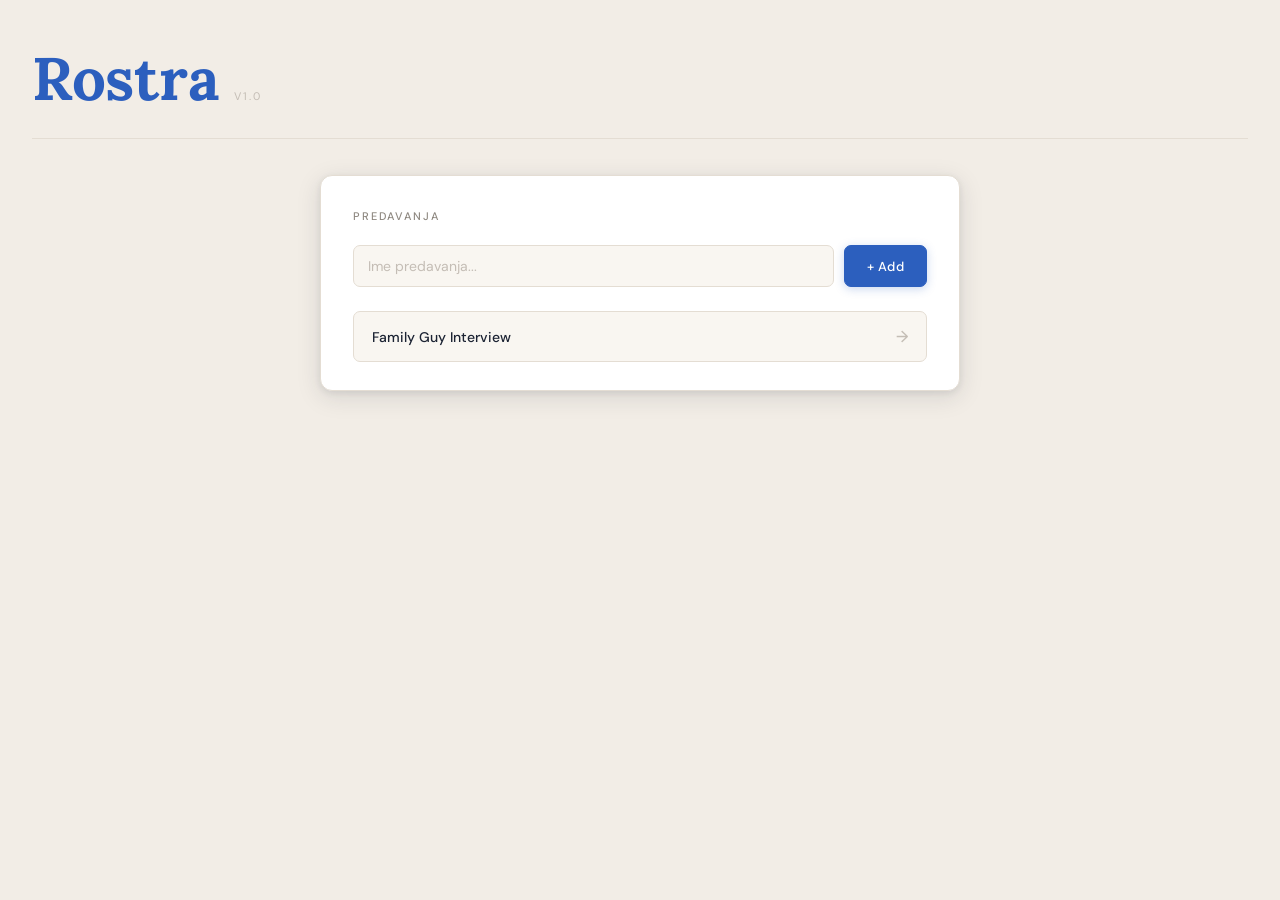
<file: frontend/menu.html>
<!doctype html>
<html lang="en">
  <head>
    <meta charset="UTF-8" />
    <meta name="viewport" content="width=device-width, initial-scale=1.0" />
    <title>Rostra — Menu</title>
    <link rel="stylesheet" href="style.css" />
  </head>
  <body>
    <header>
      <h1><span>Rostra</span></h1>
      <span class="version">v1.0</span>
    </header>

    <div class="main">
      <div class="menu-card">
        <div class="menu-header">
          <span class="ocr-label">Predavanja</span>
        </div>

        <form class="menu-add" id="addForm">
          <input
            type="text"
            id="predavanjeName"
            class="menu-input"
            placeholder="Ime predavanja..."
            autocomplete="off"
            required
          />
          <button type="submit" class="btn btn-primary menu-add-btn">
            + Add
          </button>
        </form>

        <ul class="menu-list" id="predavanjaList">
          <!-- HARDCODED PREDAVANJE -->
          <li class="menu-item" data-static="true">
            <a class="menu-item-link" href="video.html">Family Guy Interview</a>
          </li>
        </ul>

        <div class="menu-empty" id="menuEmpty">
          No predavanja yet. Add one above.
        </div>
      </div>
    </div>
    <script src="menu.js"></script>
  </body>
</html>
</file>
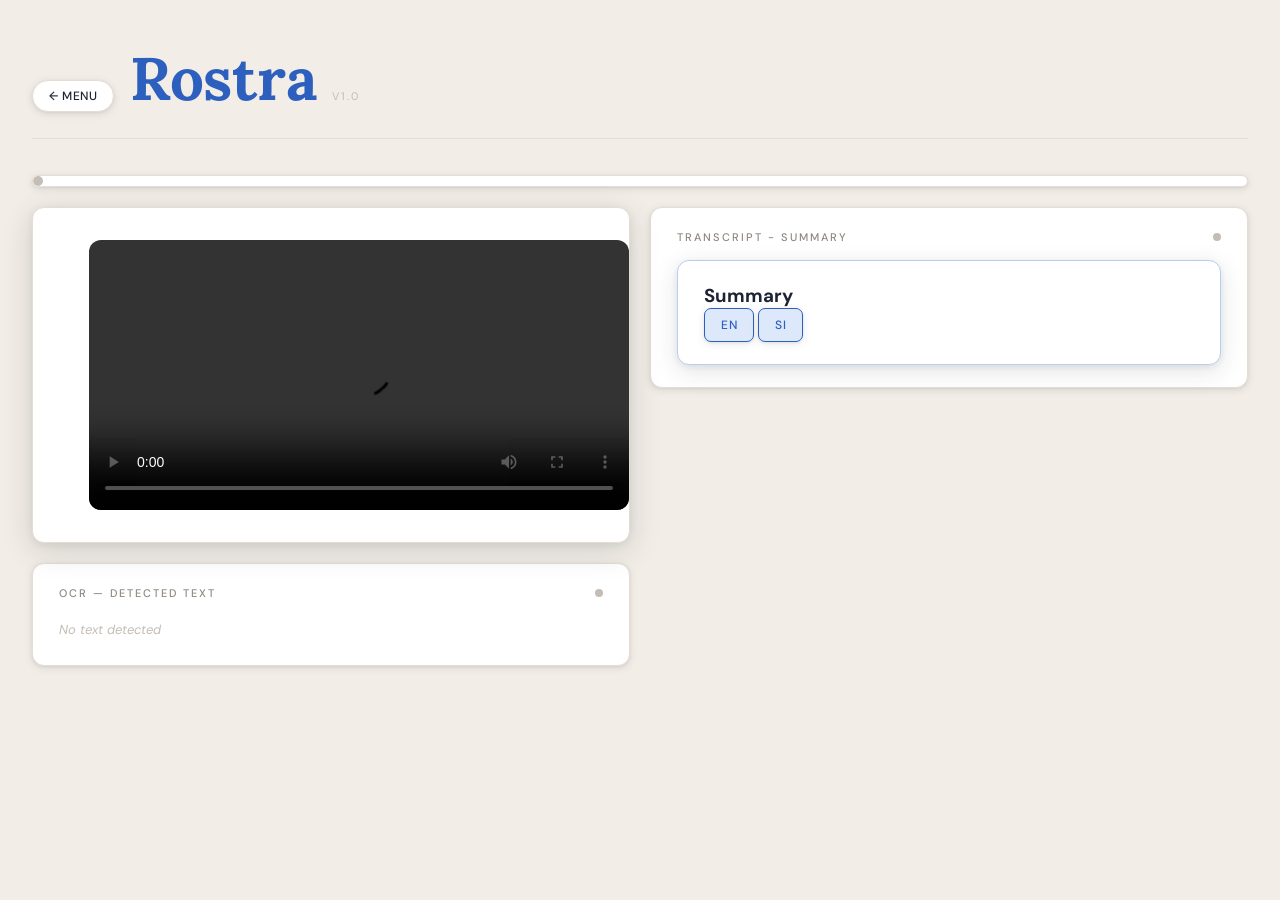
<file: frontend/video.html>
<!doctype html>
<html lang="en">
  <head>
    <meta charset="UTF-8" />
    <meta name="viewport" content="width=device-width, initial-scale=1.0" />
    <title>Rostra</title>
    <link rel="stylesheet" href="style.css" />
  </head>
  <body>
    <header>
      <a href="menu.html" class="back-link">← Menu</a>
      <h1><span>Rostra</span></h1>
      <span class="version">v1.0</span>
      <span class="predavanje-title" id="predavanjeTitle"></span>
    </header>

    <div class="main">
      <div class="info-card">
        <div class="info-left">
          <div class="status-dot" id="statusDot"></div>
        </div>
        <div style="display: flex; gap: 8px; align-items: center"></div>
      </div>

      <!-- Two column layout -->
      <div class="columns">
        <!-- Left: video + controls + OCR -->
        <div class="col-left">
          <div class="video-wrap" id="videoWrap">
            <div class="video-placeholder" id="placeholder">
              <svg
                width="48"
                height="48"
                viewBox="0 0 24 24"
                fill="none"
                stroke="currentColor"
                stroke-width="1.5"
              ></svg>
            </div>

            <video
              id="videoPlayer"
              controls
              style="width: 100%; border-radius: 12px"
            >
              <source src="FamilyGuy9-11.mp4" type="video/mp4" />

              <track
                kind="captions"
                srclang="en"
                label="English"
                src="familyguy9-11_en.vtt"
                type="text/vtt"
                default=""
              />

              <track
                kind="subtitles"
                srclang="sl"
                label="Slovenian"
                src="familyguy9-11_sl.vtt"
                type="text/vtt"
              />

              Your browser does not support video.
            </video>
          </div>

          <div class="ocr-card">
            <div class="ocr-header">
              <span class="ocr-label">OCR — detected text</span>
              <div class="ocr-dot" id="ocrDot"></div>
            </div>
            <div class="ocr-text" id="ocrText">
              <span class="ocr-empty">No text detected</span>
            </div>
          </div>
        </div>

        <!-- Right: transcript -->
        <div class="col-right">
          <div class="transcript-card">
            <div class="ocr-header">
              <span class="ocr-label">Transcript - summary </span>
              <div class="ocr-dot" id="transcriptDot"></div>
            </div>
            <div class="summary-card">
              <h3>Summary</h3>

              <div>
                <button class="refresh-btn connect-btn" onclick="setLang('en')">
                  EN
                </button>
                <button class="refresh-btn connect-btn" onclick="setLang('si')">
                  SI
                </button>
              </div>

              <p id="summaryText"></p>
            </div>
          </div>
        </div>
      </div>
    </div>
    <script>
      const summaries = {
        en: "In a political-style interview, Mrs. Griffin gives overly short and vague answers to serious civic questions. Instead of clear plans, her responses are random or inappropriate references (like “9/11”), creating a satirical effect that mocks shallow political communication.",
        si: "V političnem intervjuju gospa Griffin na resna vprašanja o kriminalu, okolju in prometu odgovarja zelo kratko in nesmiselno. Namesto konkretnih načrtov daje nepovezane ali neprimerne odgovore (npr. “11. september”), kar ustvarja satiričen učinek in se norčuje iz površnih političnih odgovorov.",
      };

      function setLang(lang) {
        document.getElementById("summaryText").innerText = summaries[lang];
      }
    </script>
  </body>
</html>
</file>
<file: frontend/style.css>
@import url('https://fonts.googleapis.com/css2?family=Lora:wght@600;700&family=DM+Sans:wght@400;500&display=swap');

*, *::before, *::after { box-sizing: border-box; margin: 0; padding: 0; }

:root {
  --bg: #f2ede6;
  --surface: #ffffff;
  --surface-2: #f9f6f1;
  --border: #e4ddd3;
  --border-hover: #b8cef0;
  --accent: #2c5fbe;
  --accent-light: #dde8fb;
  --accent-hover: #1e47a0;
  --text: #1c2333;
  --muted: #8e8880;
  --muted-light: #c4bdb5;
  --danger: #b94040;
  --danger-light: #fdeaea;
  --green: #2a8a5e;
  --green-light: #d4f0e4;
  --shadow-sm: 0 2px 8px rgba(28,35,51,0.10), 0 1px 3px rgba(28,35,51,0.07);
  --shadow-md: 0 6px 24px rgba(28,35,51,0.13), 0 2px 6px rgba(28,35,51,0.08);
  --radius: 12px;
  --radius-sm: 7px;
}

body {
  background: var(--bg);
  color: var(--text);
  font-family: 'DM Sans', sans-serif;
  min-height: 100vh;
  display: flex;
  flex-direction: column;
  align-items: center;
  padding: 40px 32px;
}

/* Header */
header {
  width: 100%;
  max-width: 1600px;
  display: flex;
  align-items: baseline;
  gap: 16px;
  margin-bottom: 36px;
  border-bottom: 1.5px solid var(--border);
  padding-bottom: 22px;
}

h1 {
  font-family: 'Lora', serif;
  font-size: 60px;
  font-weight: 700;
  letter-spacing: -0.3px;
  color: var(--text);
}

h1 span { color: var(--accent); }

.version {
  font-size: 11px;
  color: var(--muted-light);
  letter-spacing: 2px;
  text-transform: uppercase;
}

/* Main grid */
.main {
  width: 100%;
  max-width: 1600px;
  display: grid;
  gap: 20px;
}

/* Info card */
.info-card {
  background: var(--surface);
  border: 1.5px solid var(--border);
  border-radius: var(--radius);
  padding: 0;
  display: grid;
  grid-template-columns: 1fr auto 1fr;
  box-shadow: var(--shadow-sm);
  overflow: hidden;
}

.info-half {
  padding: 20px 26px;
  display: flex;
  flex-direction: column;
  gap: 12px;
}

.info-divider {
  width: 1.5px;
  background: var(--border);
  margin: 16px 0;
}

.info-device-body {
  display: flex;
  align-items: center;
  justify-content: space-between;
  gap: 12px;
  flex-wrap: wrap;
}

/* Engagement score */
.engagement-body {
  display: flex;
  flex-direction: column;
  gap: 8px;
}

.engagement-score {
  font-family: 'Lora', serif;
  font-size: 36px;
  font-weight: 700;
  color: var(--text);
  line-height: 1;
  transition: color 0.4s ease;
}

.engagement-score.high  { color: var(--green); }
.engagement-score.mid   { color: #c07a10; }
.engagement-score.low   { color: var(--danger); }

.info-left {
  display: flex;
  align-items: center;
  gap: 12px;
}

.status-dot {
  width: 10px;
  height: 10px;
  border-radius: 50%;
  background: var(--muted-light);
  flex-shrink: 0;
  transition: background 0.3s, box-shadow 0.3s;
}

.status-dot.connected {
  background: var(--green);
  box-shadow: 0 0 0 3px var(--green-light);
}

.status-dot.error {
  background: var(--danger);
  box-shadow: 0 0 0 3px var(--danger-light);
}

.camera-name { font-size: 14px; font-weight: 500; color: var(--text); }
.camera-mxid { font-size: 12px; color: var(--muted); margin-top: 2px; }

select {
  background: var(--surface-2);
  color: var(--text);
  border: 1.5px solid var(--border);
  font-family: 'DM Sans', sans-serif;
  font-size: 13px;
  padding: 8px 12px;
  border-radius: var(--radius-sm);
  outline: none;
  transition: border-color 0.2s;
  cursor: pointer;
}

select:hover, select:focus { border-color: var(--accent); }

.refresh-btn {
  background: var(--surface);
  border: 1.5px solid var(--border);
  color: var(--muted);
  font-family: 'DM Sans', sans-serif;
  font-size: 12px;
  font-weight: 500;
  padding: 8px 16px;
  border-radius: var(--radius-sm);
  cursor: pointer;
  letter-spacing: 0.5px;
  text-transform: uppercase;
  transition: all 0.2s;
  box-shadow: var(--shadow-sm);
}

.refresh-btn:hover {
  border-color: var(--border-hover);
  color: var(--accent);
  background: var(--accent-light);
  box-shadow: var(--shadow-md);
  transform: translateY(-1px);
}

.refresh-btn.connect-btn {
  border-color: var(--accent);
  color: var(--accent);
  background: var(--accent-light);
}

.refresh-btn.connect-btn:hover {
  background: var(--accent);
  color: #fff;
  box-shadow: 0 4px 14px rgba(44,95,190,0.3);
}

/* Two-column layout */
.columns {
  display: grid;
  grid-template-columns: 1fr 1fr;
  gap: 20px;
  align-items: start;
}

.col-left, .col-right {
  display: flex;
  flex-direction: column;
  gap: 20px;
}

/* Video */
.video-wrap {
  position: relative;
  background: var(--surface);
  border: 1.5px solid var(--border);
  border-radius: var(--radius);
  overflow: hidden;
  aspect-ratio: 16/9;
  display: flex;
  align-items: center;
  justify-content: center;
  box-shadow: 0 8px 32px rgba(28,35,51,0.14), 0 2px 8px rgba(28,35,51,0.08);
}

.video-wrap img { width: 100%; height: 100%; object-fit: cover; display: block; }

.video-placeholder {
  display: flex;
  flex-direction: column;
  align-items: center;
  gap: 12px;
  color: var(--muted-light);
}

.video-placeholder svg { opacity: 0.35; width: 56px; height: 56px; }
.video-placeholder p { font-size: 12px; letter-spacing: 1.5px; text-transform: uppercase; }

.live-badge {
  position: absolute;
  top: 14px;
  left: 14px;
  background: rgba(255,255,255,0.92);
  border: 1.5px solid var(--accent);
  color: var(--accent);
  font-size: 10px;
  font-weight: 600;
  letter-spacing: 2px;
  padding: 4px 10px;
  border-radius: 5px;
  text-transform: uppercase;
  display: none;
}

.live-badge.visible { display: block; }

/* Buttons */
.controls { display: flex; gap: 12px; }

.btn {
  flex: 1;
  padding: 13px;
  border-radius: var(--radius-sm);
  font-family: 'DM Sans', sans-serif;
  font-size: 13px;
  font-weight: 500;
  letter-spacing: 0.5px;
  cursor: pointer;
  border: 1.5px solid var(--border);
  transition: all 0.2s;
}

.btn-primary {
  background: var(--accent);
  color: #fff;
  border-color: var(--accent);
  box-shadow: 0 2px 10px rgba(44,95,190,0.25);
}

.btn-primary:hover {
  background: var(--accent-hover);
  border-color: var(--accent-hover);
  box-shadow: 0 5px 18px rgba(44,95,190,0.35);
  transform: translateY(-1px);
}

.btn-primary:active { transform: translateY(0); }

.btn-primary:disabled {
  opacity: 0.4;
  cursor: not-allowed;
  transform: none;
  box-shadow: none;
}

.btn-secondary {
  background: var(--surface);
  color: var(--muted);
}

.btn-secondary:hover {
  border-color: var(--border-hover);
  color: var(--text);
  background: var(--surface-2);
}

.btn-secondary:disabled { opacity: 0.35; cursor: not-allowed; }

/* OCR + Transcript cards */
.ocr-card, .transcript-card {
  background: var(--surface);
  border: 1.5px solid var(--border);
  border-radius: var(--radius);
  padding: 22px 26px;
  box-shadow: var(--shadow-sm);
}

.transcript-card { min-height: 140px; transition: min-height 0.4s ease, max-height 0.4s ease; }
.transcript-card.shrunk { min-height: 0; max-height: 320px; overflow-y: auto; }

.ocr-header {
  display: flex;
  align-items: center;
  justify-content: space-between;
  margin-bottom: 16px;
}

.ocr-label {
  font-size: 11px;
  letter-spacing: 2px;
  text-transform: uppercase;
  color: var(--muted);
  font-weight: 500;
}

.ocr-dot {
  width: 8px;
  height: 8px;
  border-radius: 50%;
  background: var(--muted-light);
}

.ocr-dot.active {
  background: var(--green);
  box-shadow: 0 0 0 3px var(--green-light);
  animation: pulse 1.5s infinite;
}

@keyframes pulse {
  0%, 100% { opacity: 1; }
  50% { opacity: 0.4; }
}

.ocr-text, .transcript-text {
  font-size: 14px;
  line-height: 1.9;
  color: var(--text);
  max-height: 260px;
  overflow-y: auto;
}

.transcript-text { max-height: 540px; }

.ocr-text p {
  border-left: 3px solid var(--accent);
  padding: 6px 10px 6px 12px;
  margin-bottom: 8px;
  color: var(--accent);
  background: var(--accent-light);
  border-radius: 0 var(--radius-sm) var(--radius-sm) 0;
}

.transcript-text p {
  border-left: 3px solid var(--border);
  padding: 6px 10px 6px 12px;
  margin-bottom: 10px;
  color: var(--text);
  background: var(--surface-2);
  border-radius: 0 var(--radius-sm) var(--radius-sm) 0;
}

.ocr-empty {
  color: var(--muted-light);
  font-size: 13px;
  font-style: italic;
}

/* Menu card */
.menu-card {
  background: var(--surface);
  border: 1.5px solid var(--border);
  border-radius: var(--radius);
  padding: 28px 32px;
  box-shadow: var(--shadow-md);
  max-width: 640px;
  width: 100%;
  margin: 0 auto;
}

.menu-header { margin-bottom: 20px; }

.menu-add {
  display: flex;
  gap: 10px;
  margin-bottom: 24px;
}

.menu-input {
  flex: 1;
  background: var(--surface-2);
  border: 1.5px solid var(--border);
  color: var(--text);
  font-family: 'DM Sans', sans-serif;
  font-size: 14px;
  padding: 11px 14px;
  border-radius: var(--radius-sm);
  outline: none;
  transition: border-color 0.2s, box-shadow 0.2s;
}

.menu-input::placeholder { color: var(--muted-light); }

.menu-input:focus {
  border-color: var(--accent);
  box-shadow: 0 0 0 3px rgba(44,95,190,0.1);
  background: var(--surface);
}

.menu-add-btn {
  flex: 0 0 auto;
  padding: 11px 22px;
}

.menu-list {
  list-style: none;
  display: flex;
  flex-direction: column;
  gap: 8px;
}

.menu-item {
  display: flex;
  align-items: stretch;
  background: var(--surface-2);
  border: 1.5px solid var(--border);
  border-radius: var(--radius-sm);
  overflow: hidden;
  transition: border-color 0.2s, box-shadow 0.2s, transform 0.15s;
}

.menu-item:hover {
  border-color: var(--border-hover);
  box-shadow: var(--shadow-md);
  transform: translateX(3px);
}

.menu-item-link {
  flex: 1;
  padding: 14px 18px;
  color: var(--text);
  text-decoration: none;
  font-size: 14px;
  font-weight: 500;
  display: flex;
  align-items: center;
  justify-content: space-between;
  transition: color 0.2s;
}

.menu-item-link::after {
  content: '→';
  color: var(--muted-light);
  font-size: 16px;
  transition: color 0.2s, transform 0.2s;
  display: inline-block;
}

.menu-item:hover .menu-item-link { color: var(--accent); }
.menu-item:hover .menu-item-link::after { color: var(--accent); transform: translateX(3px); }

.menu-item-del {
  background: none;
  border: none;
  border-left: 1.5px solid var(--border);
  color: var(--muted-light);
  font-size: 20px;
  width: 44px;
  cursor: pointer;
  transition: color 0.2s, background 0.2s;
}

.menu-item-del:hover {
  color: var(--danger);
  background: var(--danger-light);
}

.menu-empty {
  color: var(--muted-light);
  font-size: 13px;
  text-align: center;
  padding: 28px 0;
  font-style: italic;
}

/* Back link — pill button style on index page */
.back-link {
  display: inline-flex;
  align-items: center;
  gap: 7px;
  color: var(--text);
  text-decoration: none;
  font-size: 12px;
  font-weight: 500;
  letter-spacing: 0.5px;
  text-transform: uppercase;
  background: var(--surface);
  border: 1.5px solid var(--border);
  padding: 7px 16px;
  border-radius: 99px;
  box-shadow: var(--shadow-sm);
  transition: all 0.2s;
}

.back-link:hover {
  border-color: var(--border-hover);
  color: var(--accent);
  background: var(--accent-light);
  box-shadow: var(--shadow-md);
  transform: translateX(-2px);
}

.predavanje-title {
  font-size: 13px;
  color: var(--accent);
  letter-spacing: 1px;
  text-transform: uppercase;
  font-weight: 500;
  margin-left: auto;
}

/* Summary card */
.summary-card {
  background: var(--surface);
  border: 1.5px solid var(--border-hover);
  border-radius: var(--radius);
  padding: 22px 26px;
  box-shadow: var(--shadow-md);
  animation: slideDown 0.35s ease;
}

@keyframes slideDown {
  from { opacity: 0; transform: translateY(-10px); }
  to   { opacity: 1; transform: translateY(0); }
}

.summary-badge {
  font-size: 10px;
  font-weight: 600;
  letter-spacing: 1.5px;
  color: var(--accent);
  background: var(--accent-light);
  border: 1px solid var(--border-hover);
  padding: 3px 9px;
  border-radius: 99px;
}

.summary-text {
  font-size: 14px;
  line-height: 1.9;
  color: var(--text);
}

.summary-text p {
  border-left: 3px solid var(--accent);
  padding: 6px 10px 6px 12px;
  margin-bottom: 10px;
  background: var(--accent-light);
  border-radius: 0 var(--radius-sm) var(--radius-sm) 0;
  color: var(--text);
}

/* Volume meter */
.volume-meter {
  display: flex;
  align-items: flex-end;
  gap: 3px;
  height: 36px;
  margin-top: 4px;
}

.vm-bar {
  flex: 1;
  background: var(--border);
  border-radius: 3px 3px 2px 2px;
  height: 4px;
  transition: height 0.1s ease, background 0.2s ease;
}

.volume-meter.active .vm-bar {
  background: var(--accent);
  animation: none;
}

.volume-meter.active.high .vm-bar { background: var(--green); }
.volume-meter.active.mid  .vm-bar { background: #c07a10; }
.volume-meter.active.low  .vm-bar { background: var(--danger); }

.live-text {
  color: #38bdf8;
}

.locked-text {
  color: var(--text);
}
</file>
